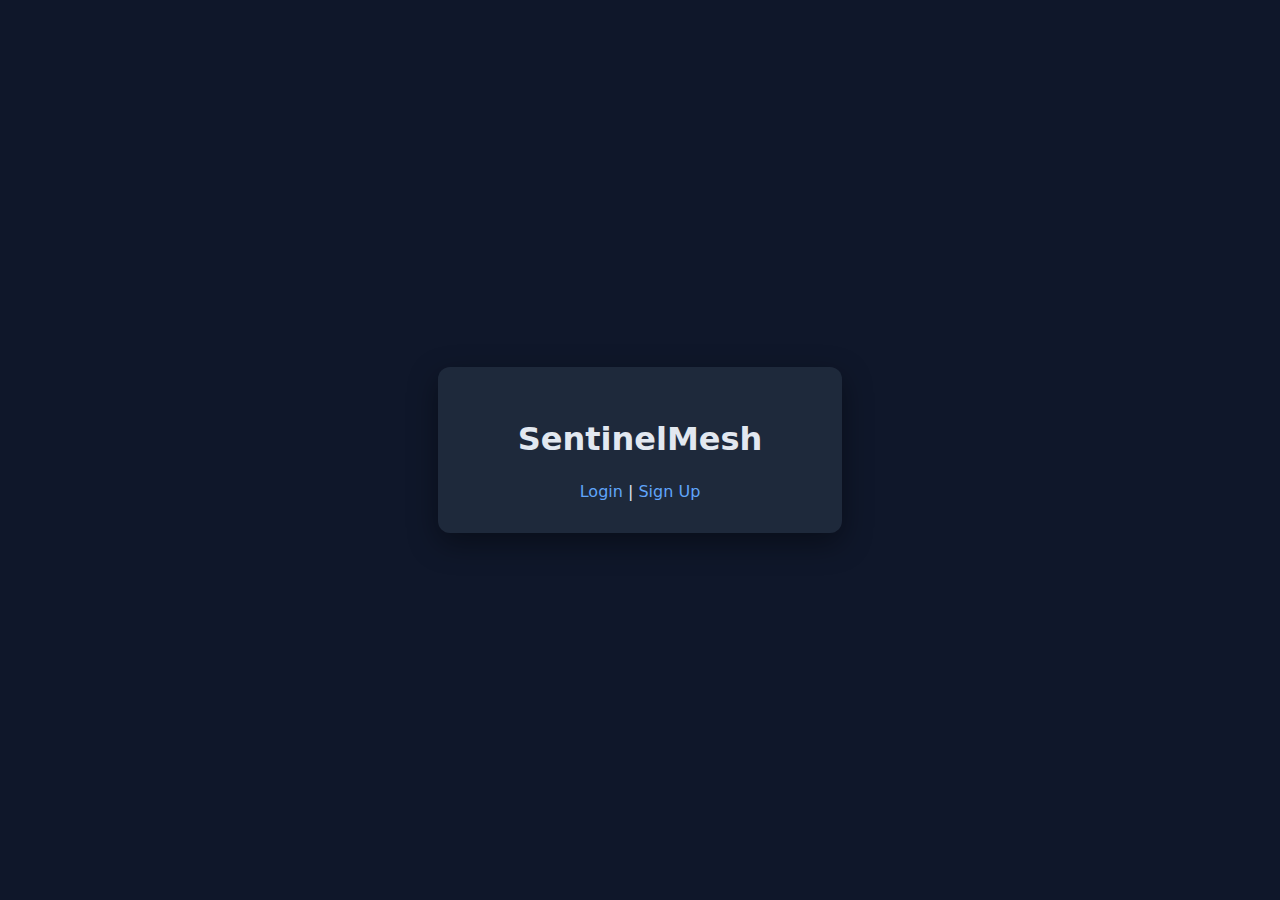
<file: web/index.html>
<!DOCTYPE html>
<html>
<head>
  <title>SentinelMesh</title>
  <link rel="stylesheet" href="styles.css">
</head>
<body>
  <div class="card">
    <h1>SentinelMesh</h1>
    <div class="link">
      <a href="/login.html">Login</a> |
      <a href="/signup.html">Sign Up</a>
    </div>
  </div>
</body>
</html>
</file>
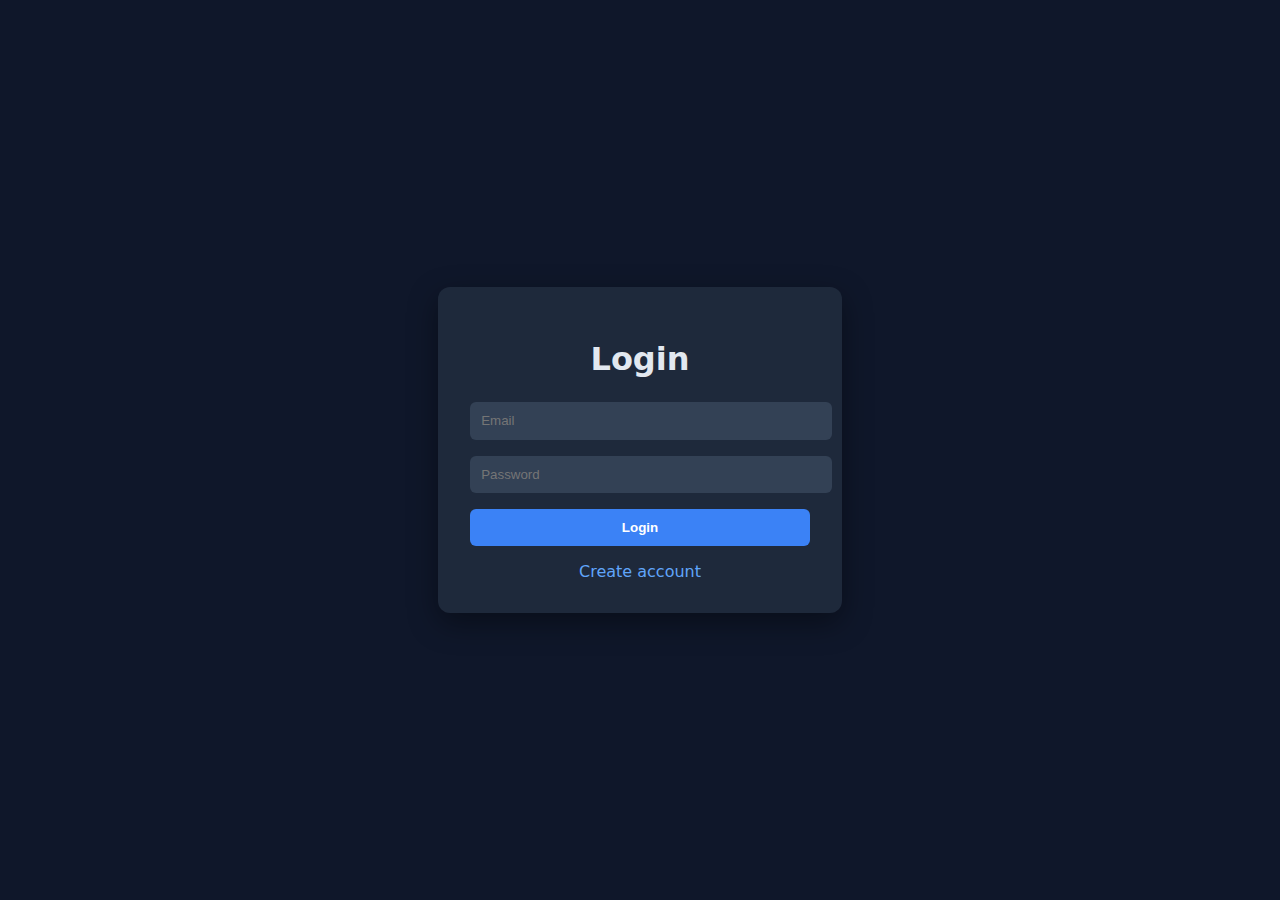
<file: web/login.html>
<!DOCTYPE html>
<html>
<head>
  <title>Login</title>
  <link rel="stylesheet" href="styles.css">
</head>
<body>
  <div class="card">
    <h1>Login</h1>
    <div id="error" class="error"></div>
    <input id="email" type="email" placeholder="Email">
    <input id="password" type="password" placeholder="Password">
    <button onclick="login()">Login</button>
    <div class="link">
      <a href="/signup.html">Create account</a>
    </div>
  </div>

  <script src="app.js"></script>
</body>
</html>
</file>
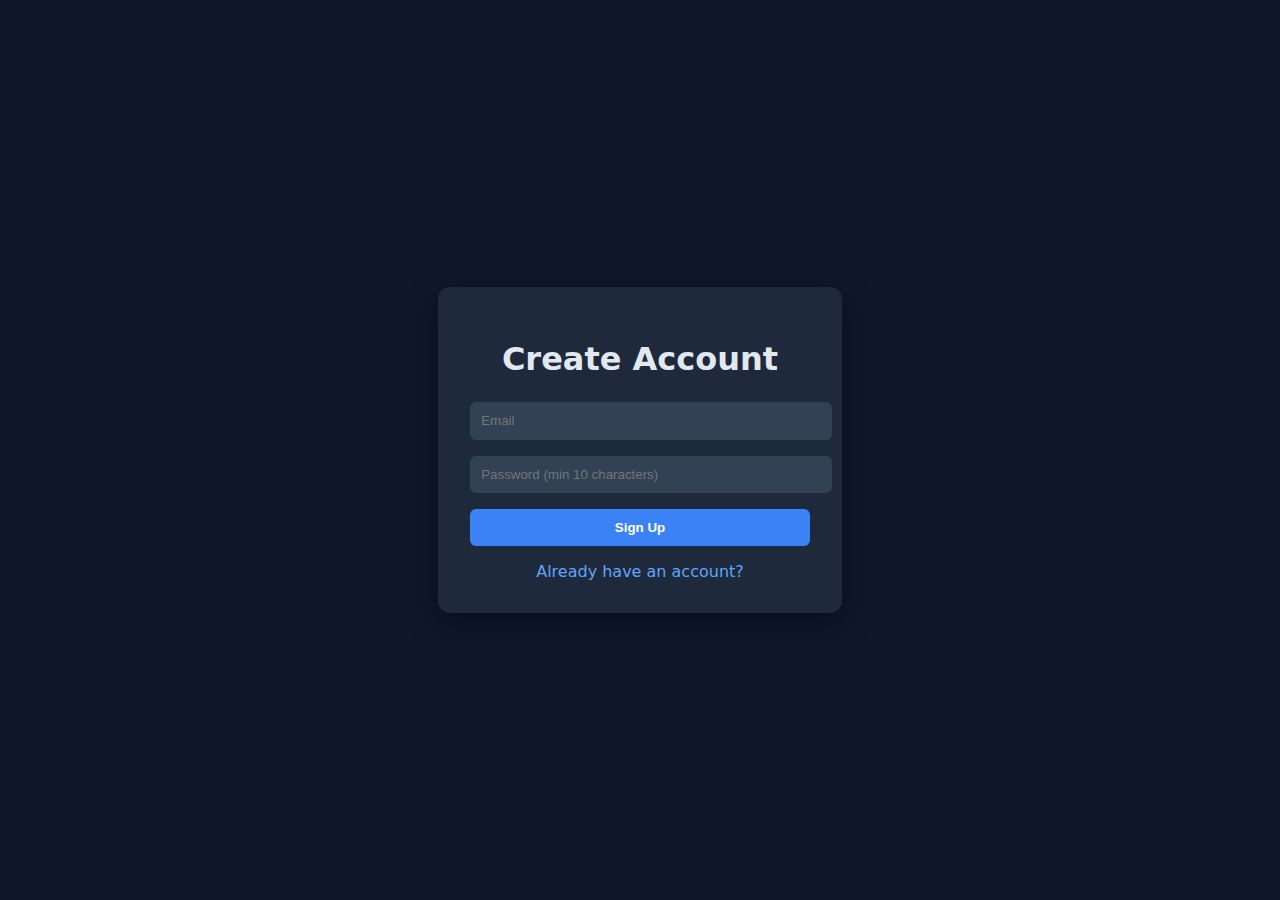
<file: web/signup.html>
<!DOCTYPE html>
<html>
<head>
  <title>Sign Up</title>
  <link rel="stylesheet" href="styles.css">
</head>
<body>
  <div class="card">
    <h1>Create Account</h1>
    <div id="error" class="error"></div>
    <input id="email" type="email" placeholder="Email">
    <input id="password" type="password" placeholder="Password (min 10 characters)" minlength="10" required>
    <button onclick="signup()">Sign Up</button>
    <div class="link">
      <a href="/login.html">Already have an account?</a>
    </div>
  </div>

  <script src="app.js"></script>
</body>
</html>
</file>
<file: web/styles.css>
body {
  font-family: system-ui, -apple-system, sans-serif;
  background: #0f172a;
  color: #e2e8f0;
  display: flex;
  justify-content: center;
  align-items: center;
  height: 100vh;
  margin: 0;
}

.card {
  background: #1e293b;
  padding: 2rem;
  border-radius: 12px;
  width: 340px;
  box-shadow: 0 10px 30px rgba(0,0,0,0.4);
}

h1 {
  margin-bottom: 1.5rem;
  text-align: center;
}

input {
  width: 100%;
  padding: 0.7rem;
  margin-bottom: 1rem;
  border-radius: 6px;
  border: none;
  background: #334155;
  color: white;
}

button {
  width: 100%;
  padding: 0.7rem;
  border-radius: 6px;
  border: none;
  background: #3b82f6;
  color: white;
  font-weight: 600;
  cursor: pointer;
}

button:hover {
  background: #2563eb;
}

.link {
  text-align: center;
  margin-top: 1rem;
}

a {
  color: #60a5fa;
  text-decoration: none;
}

.error {
  color: #f87171;
  font-size: 0.9rem;
  margin-bottom: 1rem;
  text-align: center;
}
</file>
